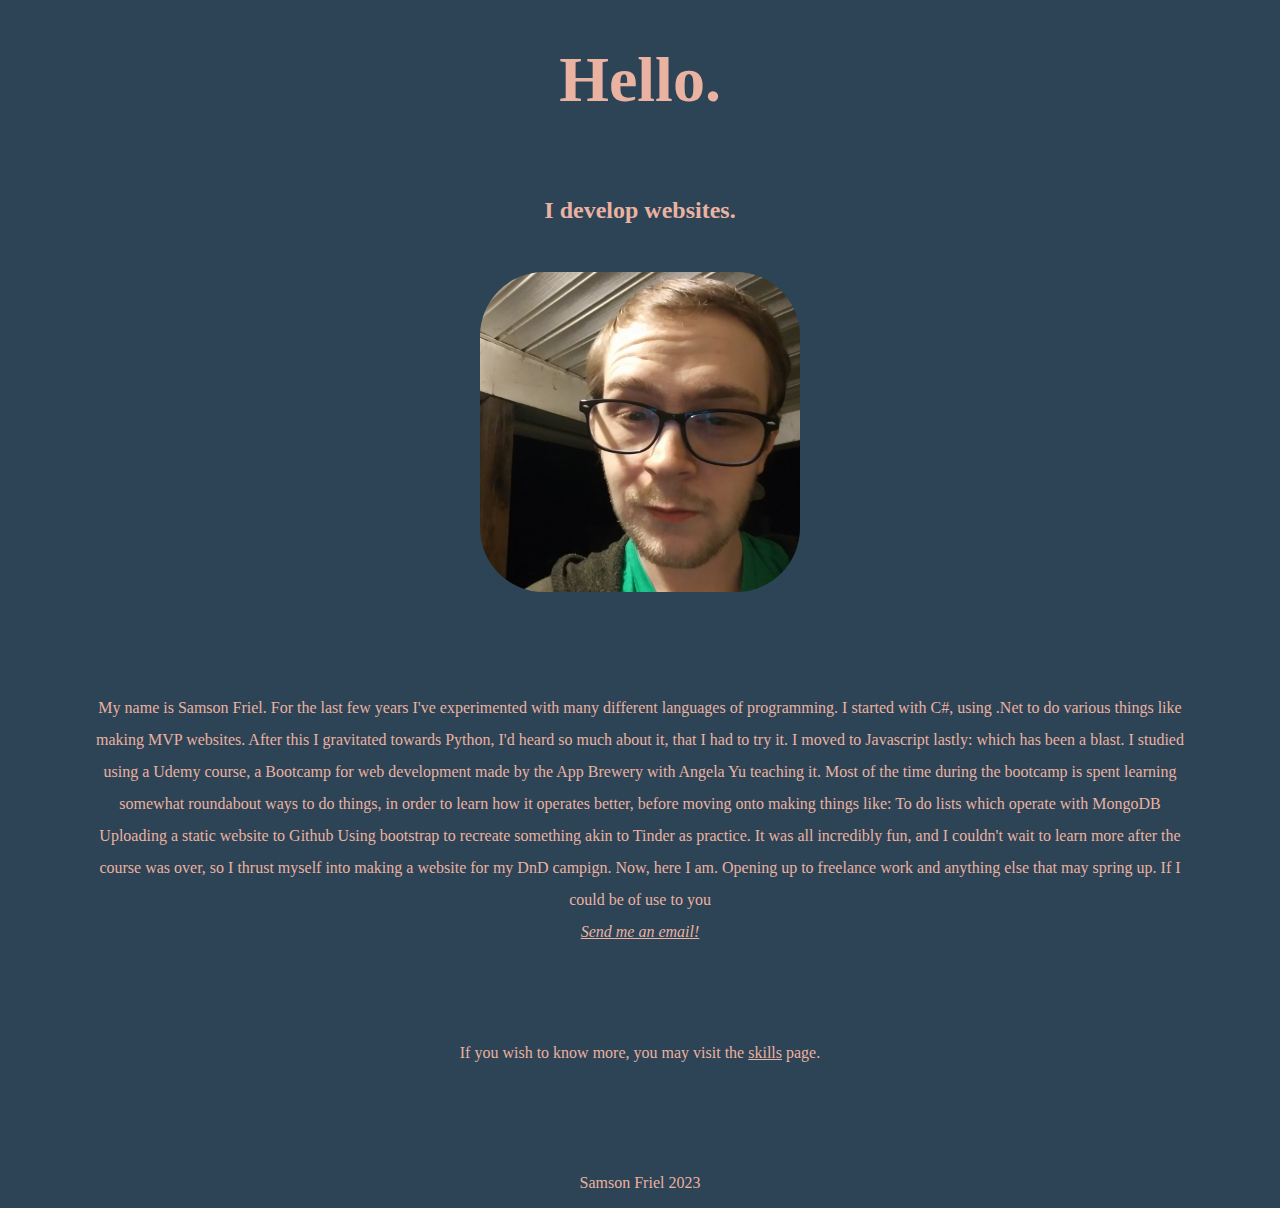
<file: index.html>
<!DOCTYPE html>
<html lang="en">

<head>
    <meta charset="UTF-8">
    <meta name="viewport" content="width=device-width, initial-scale=1.0">
    <link href="https://cdn.jsdelivr.net/npm/bootstrap@5.0.2/dist/css/bootstrap.min.css" rel="stylesheet"
        integrity="sha384-EVSTQN3/azprG1Anm3QDgpJLIm9Nao0Yz1ztcQTwFspd3yD65VohhpuuCOmLASjC" crossorigin="anonymous">
    <link rel="stylesheet" href="public/styles.css">
    <title>Samson Friel</title>
</head>

<body>
    <div class="container-fluid">
        <h1 class="top-h1">Hello.</h1>




        <h2 class="top-h2">I develop websites.</h2>

        <img class="profile-pic" src="public/images/me.jpg" alt="SamsonFriel">
        <p class="short-summary">My name is Samson Friel. For the last few years I've experimented with many different
            languages of programming.
            I started with C#, using .Net to do various things like making MVP websites.
            After this I gravitated towards Python, I'd heard so much about it, that I had to try it. I moved to
            Javascript lastly: which has been a blast.
            I studied using a Udemy course, a Bootcamp for web development made by the App Brewery with Angela Yu
            teaching it.
            Most of the time during the bootcamp is spent learning somewhat roundabout ways to do things, in order to
            learn how it operates better, before moving onto making things like:
            To do lists which operate with MongoDB
            Uploading a static website to Github
            Using bootstrap to recreate something akin to Tinder as practice.
            It was all incredibly fun, and I couldn't wait to learn more after the course was over, so I thrust myself
            into making a website for my DnD campign.
            Now, here I am. Opening up to freelance work and anything else that may spring up. If I could be of use to
            you
            <br><a href="mailto:sammfriel4@gmail.com"><em>Send me an email!</em></a>
        </p>

    </div>
    <div class="container-fluid">
        <p>
            If you wish to know more, you may visit the <a href="public/pages/skills.html">skills</a> page.
        </p>

    </div>


 

    <script src="https://cdn.jsdelivr.net/npm/bootstrap@5.0.2/dist/js/bootstrap.bundle.min.js"
        integrity="sha384-MrcW6ZMFYlzcLA8Nl+NtUVF0sA7MsXsP1UyJoMp4YLEuNSfAP+JcXn/tWtIaxVXM"
        crossorigin="anonymous"></script>
</body>



<footer>
    <p style="margin-top: 7rem;">Samson Friel 2023</p>
</footer>


</html>
</file>
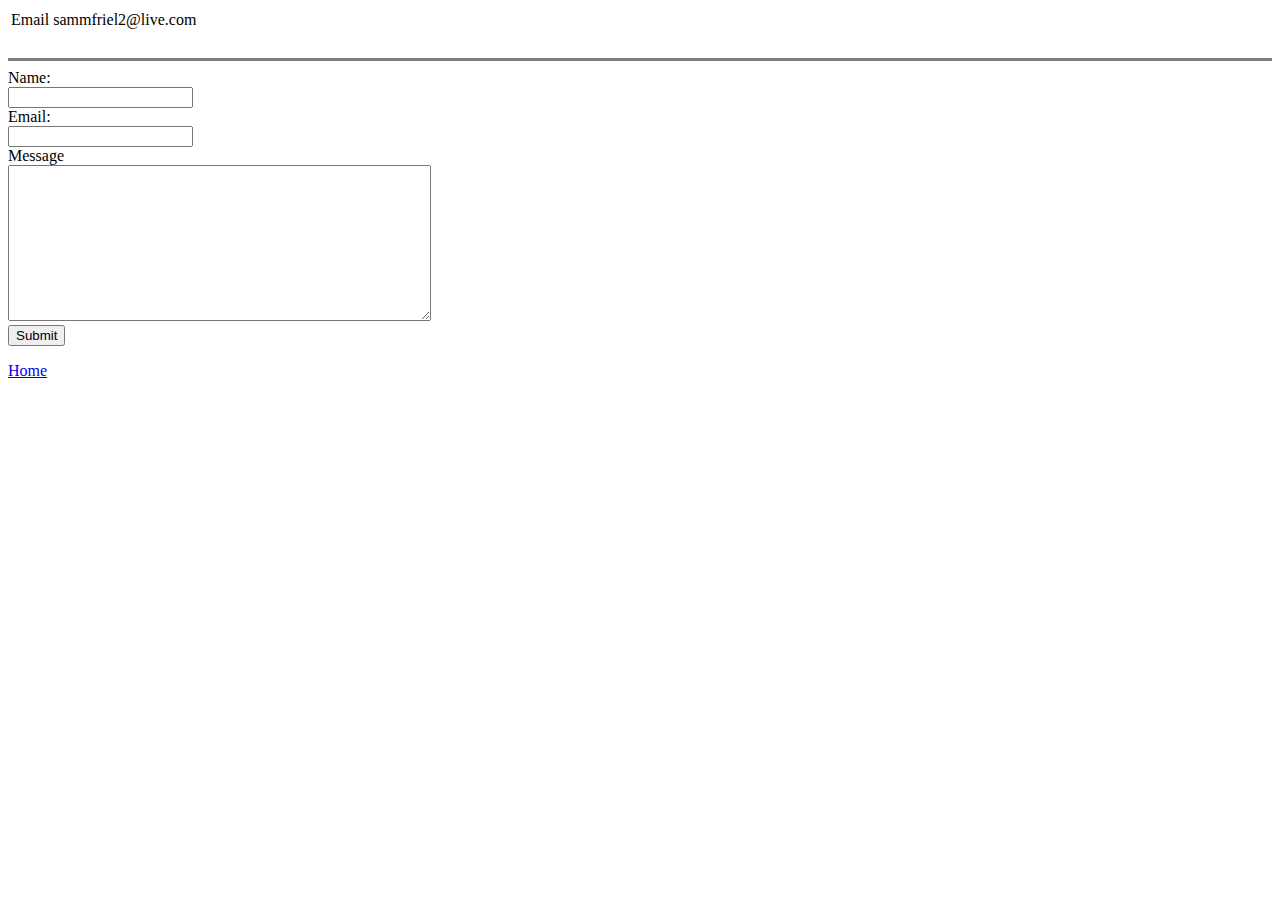
<file: pages/contactme.html>
<!DOCTYPE html>
<html lang="en">
<head>
    <meta charset="UTF-8">
    <title>Contact Samson</title>
</head>
<body>
    <table>
        <tr>
            <td>Email</td>
            <td>sammfriel2@live.com</td>
        </tr>
    </table>
    <br>
    <hr size="3" noshade="0">
    <form action="mailto:sammfriel2@live.com" method="post" enctype="text/plain">
        <label for="">Name:</label>
        <br>
        <input type="text" name="yourName">
        <br>
        <label for="">Email:</label>
        <br>
        <input type="email" name="yourEmail" id="">
        <br>
        <label for="">Message</label>
        <br>
        <textarea name="yourMessage" id="" cols="50" rows="10">
        </textarea><br>
        <input type="submit">
        
       

        
    </form>
    
</body>
<footer>
    <homelink>
        <p><a href="../index.html">Home</a></p>
    </homelink>
</footer>
</html>
</file>
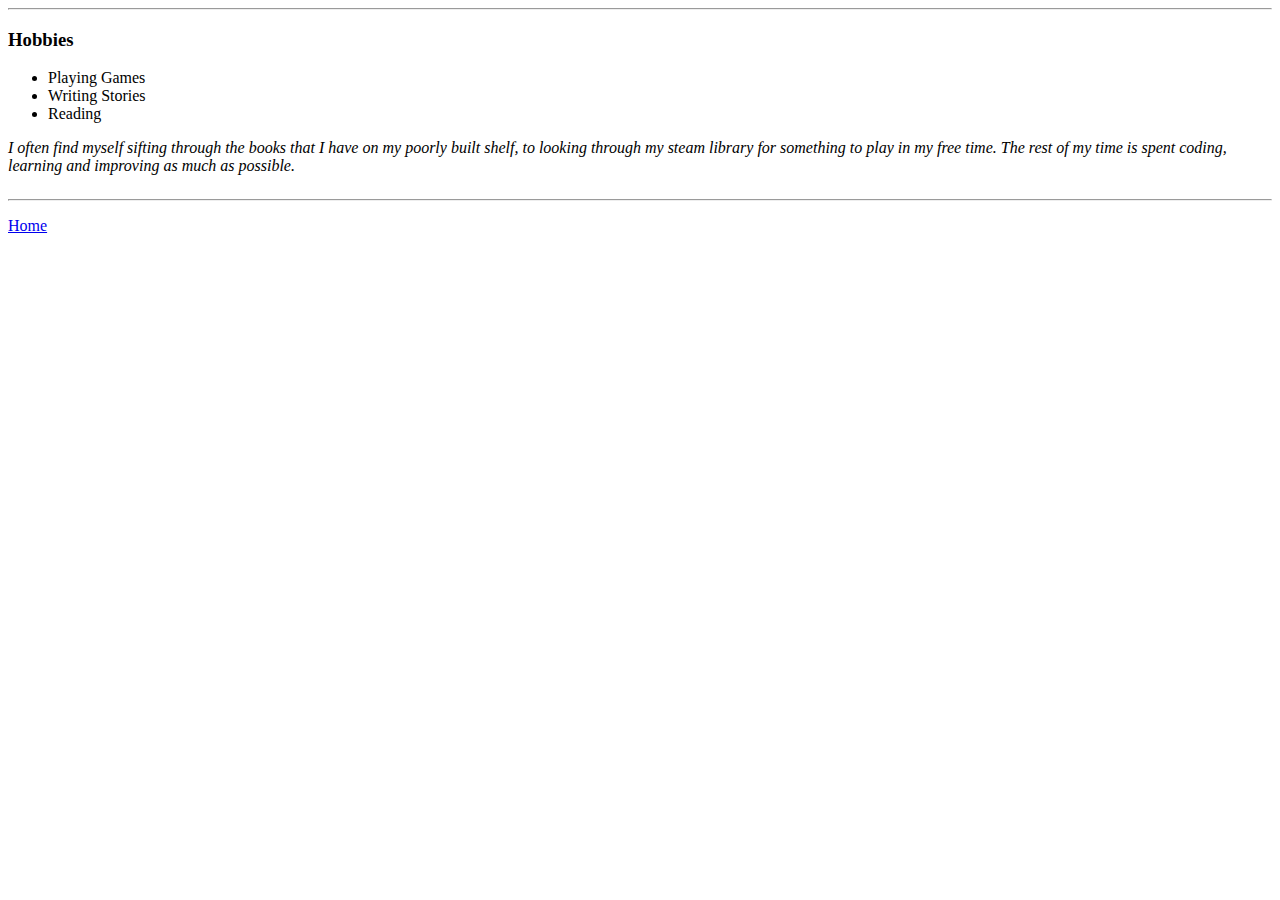
<file: pages/hobbies.html>
<!DOCTYPE html>
<html lang="en">
<head>
    <meta charset="UTF-8">
    <meta http-equiv="X-UA-Compatible" content="IE=edge">
    <meta name="viewport" content="width=device-width, initial-scale=1.0">
    <title>Hobbies</title>
</head>
<body>
    <hr>
    <h3>Hobbies</h3>
    <ul>
        <li>Playing Games</li>
        <li>Writing Stories</li>
        <li>Reading</li>
    </ul>
    <table>
        <thead>
           <p=><em>I often find myself sifting through the books that I have on my poorly built shelf, to looking through my steam library for something to play in my free time. The rest of my time is spent coding, learning and improving as much as possible.</em></p>
        </thead>
        <tbody>

        </tbody>
        <tfoot>

        </tfoot>
    </table>
    <hr><homelink>
        <p><a href="../index.html">Home</a></p>
    </homelink>
    
</body>
</html>
</file>
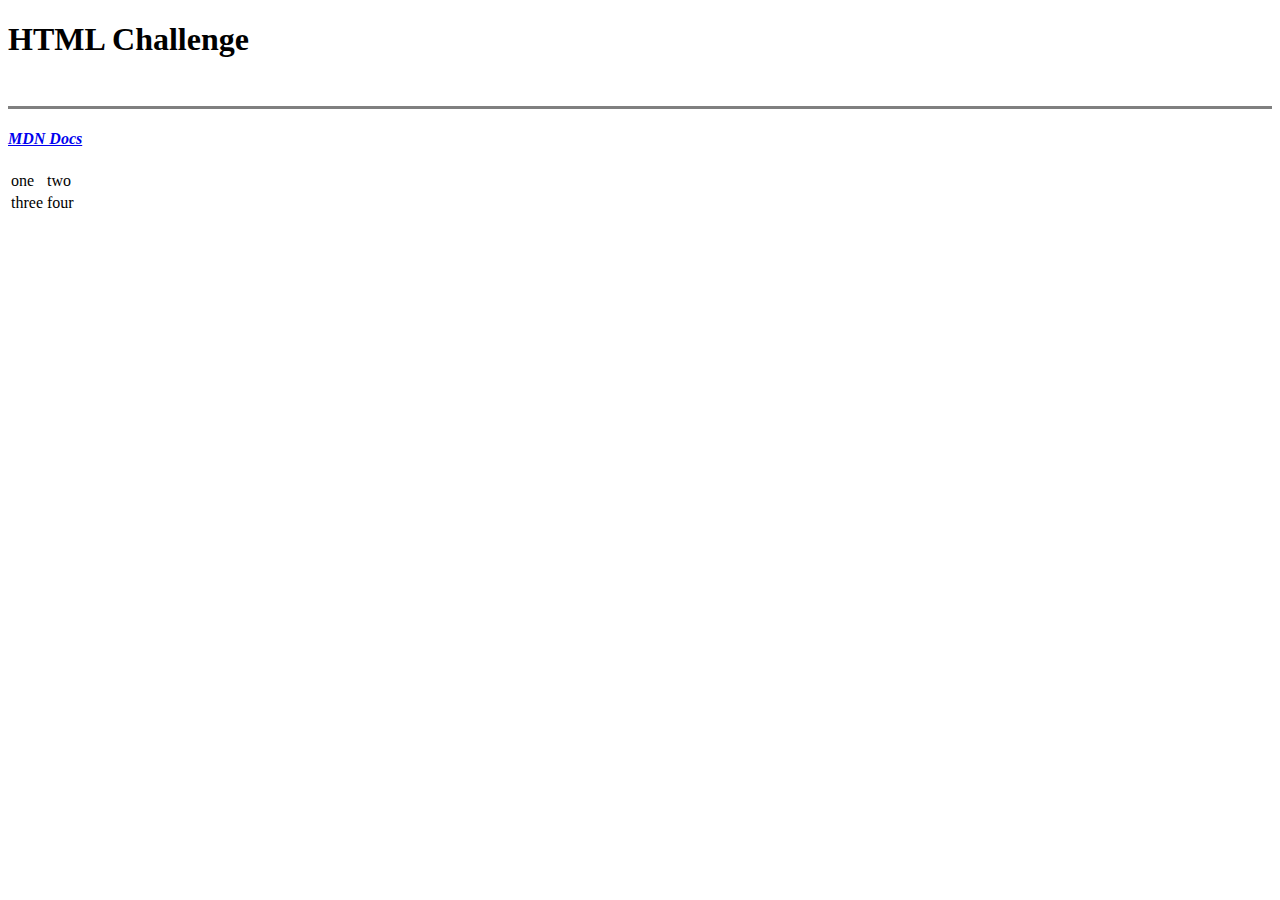
<file: pages/test.html>
<!DOCTYPE html>
<html lang="en">
<head>
    <meta charset="UTF-8">
    <title>Test</title>
</head>
<body>
    <h1>HTML Challenge</h1>
<br />
<hr size="3" noshade="0" />
<h4><em><strong><a href="https://developer.mozilla.org/en-US/docs/Web/HTML">MDN Docs</a></strong></em></h4>
<table>
    <tr>
        <td>one</td>
        <td>two</td>

    </tr>
    <tr>
        <td>three</td>
        <td>four</td>
    </tr>
</table>
</body>
</html>
</file>
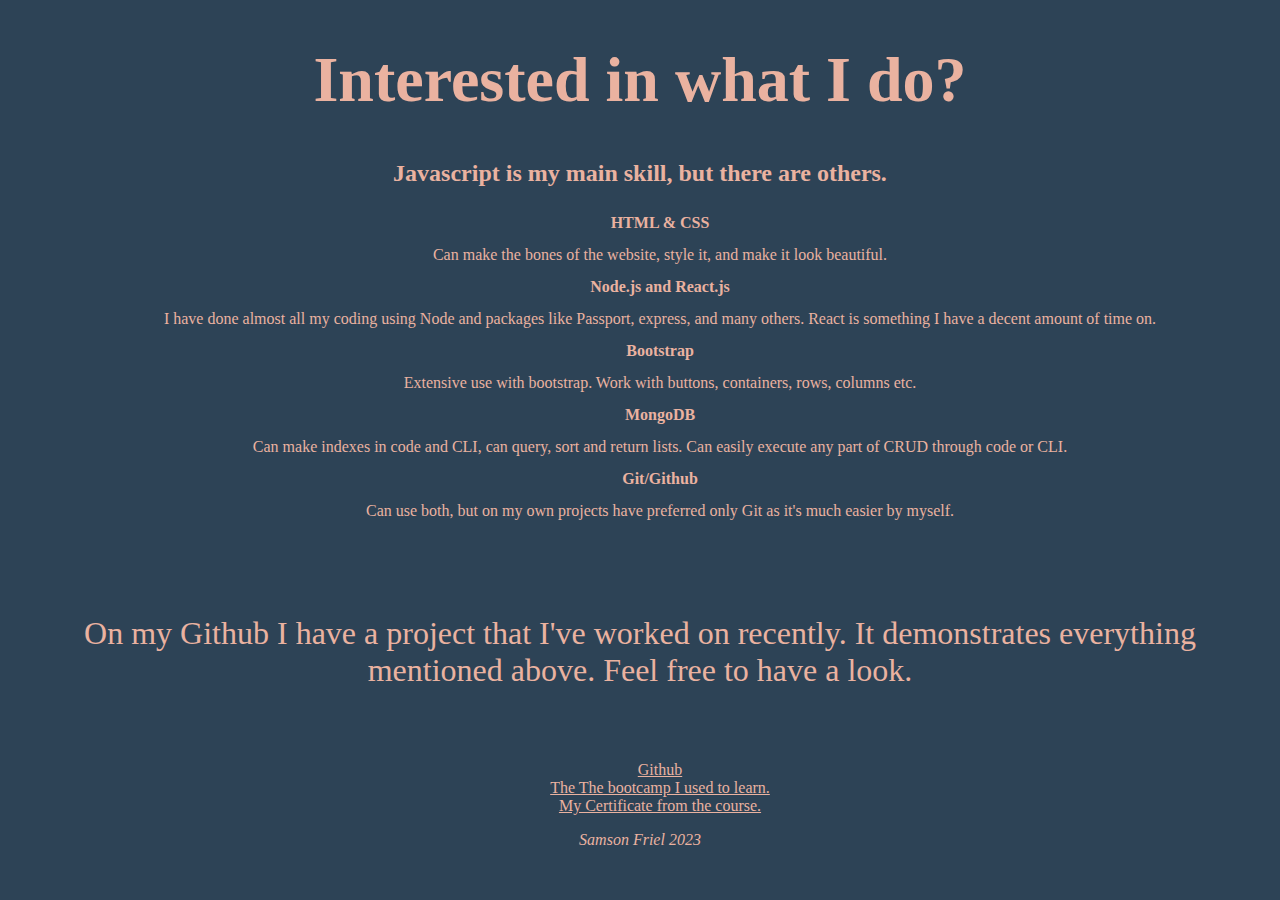
<file: public/pages/skills.html>
<!DOCTYPE html>
<html lang="en">

<head>
    <meta charset="UTF-8">
    <meta name="viewport" content="width=device-width, initial-scale=1.0">
    <link href="https://cdn.jsdelivr.net/npm/bootstrap@5.0.2/dist/css/bootstrap.min.css" rel="stylesheet"
        integrity="sha384-EVSTQN3/azprG1Anm3QDgpJLIm9Nao0Yz1ztcQTwFspd3yD65VohhpuuCOmLASjC" crossorigin="anonymous">
    <link rel="stylesheet" href="../styles.css">
    <title>Skills/Experience</title>
</head>

<body>
    <div class="container-fluid">
        <h1 class="top-h1">Interested in what I do?</h1>
        <h2 class="text-centered">Javascript is my main skill, but there are others.</h2>
        <!-- <p class="short-summary">I started out using C#, which I had spent an absurd amount of time on. I did many unity
            classes from the Unity Site.
            I graduated to making my own text editor, specifically for writing DnD stories, but soon scrapped it as I
            didn't want to reinvent the wheel.
            After spending a lot of time with C#, I decided to learn ASP.NET, which became hard because the class I was
            taking WASN'T teaching how to use HTML CSS,
            instead it was teaching how to make that specific application. I searched Udemy in hopes of finding one
            that'd teach the skill. I decided upon learning Javascript and found a
            bootcamp capable of teaching me. The instructor seemed nice, and it was extensive. It taught me HTML5, CSS,
            Bootstrap, Javascript, Node.js, how to make
            node plugins, how to use Databases in code and in CLI. It had a giant section on react, but didn't explain
            the MERN thing so I do not know how to use it in conjunction with Node yet.
            Longstory short my skills include everything aforementioned, I am quick on the uptake, barely sleep, and
            able to work for a very long time while staying completely focused.
            Specifics below.
        </p>
        <br>
        <p class="short-summary">
            I can write code pertaining to making Indexes, I can code routes, I can make Schemas for MongoDB, I can
            query for SQL.
            Optimize code, use EJS templates, EJS to use Javascript within HTML, Can google, use stack overflow/reddit
            to find what I need if I don't know it.
            Can make classes, have a giant understanding of OOP, can style a website with CSS, build the bones with
            HTML, and use Bootstrap to make it look bearable.
            Make pure HTML sites with tiny amounts of javascript that reside on the website, or use Node to do the same
            but on a server.
            Will spend MY OWN time learning anything that is needed, and have nothing but a strong desire to be the best
            at what I do.
        </p> -->
        <ul class="skills-list" style="line-height: 2rem;">
            <li>
                <b>HTML & CSS</b> <br>
                Can make the bones of the website, style it, and make it look beautiful.
            </li>
            <li>
                <b>Node.js and React.js</b> <br>
                I have done almost all my coding using Node and packages like Passport, express, and many others. React
                is something I have a decent amount of time on.
            </li>
            <li>
                <b>Bootstrap</b> <br>
                Extensive use with bootstrap. Work with buttons, containers, rows, columns etc.
            </li>
            <li>
                <b>MongoDB</b> <br>
                Can make indexes in code and CLI, can query, sort and return lists. Can easily execute any part of CRUD
                through code or CLI.
            </li>
            <li>
                <b>Git/Github</b> <br>
                Can use both, but on my own projects have preferred only Git as it's much easier by myself.
            </li>
        </ul>
        <p style="font-size: 2rem; padding:2.5rem;">On my Github I have a project that I've worked on recently. It
            demonstrates
            everything mentioned above. Feel
            free to have a look.</p>
        <ul style="list-style-type: none;">
            <li><a href="https://github.com/SamFriel">Github</a></li>
            <li><a
                    href="https://www.udemy.com/share/1013gG3@5rXZ5d9PkKZfCaFXRJgaD-XXu3QHEyscwJSTvcPY9ka5o2ZK5rSwbEyg_KCWbeCheA==/">The
                    The bootcamp I used to learn.</a></li>
            <li><a
                    href="https://udemy-certificate.s3.amazonaws.com/image/UC-761518a2-bd5e-44d4-9931-c1838c5bf30e.jpg?v=1685306227000">My
                    Certificate from the course.</a></li>
        </ul>



    </div>



    <em style="margin-top: 30rem;">Samson Friel 2023</em>
    <script src="https://cdn.jsdelivr.net/npm/bootstrap@5.0.2/dist/js/bootstrap.bundle.min.js"
        integrity="sha384-MrcW6ZMFYlzcLA8Nl+NtUVF0sA7MsXsP1UyJoMp4YLEuNSfAP+JcXn/tWtIaxVXM"
        crossorigin="anonymous"></script>
</body>



<footer>

</footer>


</html>
</file>
<file: public/styles.css>
body {
    text-align: center;
    background-color: #2D4356;
    -webkit-text-fill-color: #EAB2A0;
}

.profile-pic {
    height: 20rem;
    width: 20rem;
    border-radius: 4rem;
}

.container-fluid {
    margin-top: 1rem;
}

.top-h1 {
    font-size: 64px;
    font-weight: bolder;

}

.top-h2 {
    margin-top: 5rem;
    font-weight: bold;
    margin-bottom: 3rem;

}

.short-summary {
    margin: 0, 30rem;
    font-weight: 500;
    padding: 5rem;
    line-height: 2rem;
}

.margin-top-a-ton {
    margin-top: 15rem;
}

.skills-list {
    margin-bottom: 3rem;
    list-style-type: none;
}
</file>
